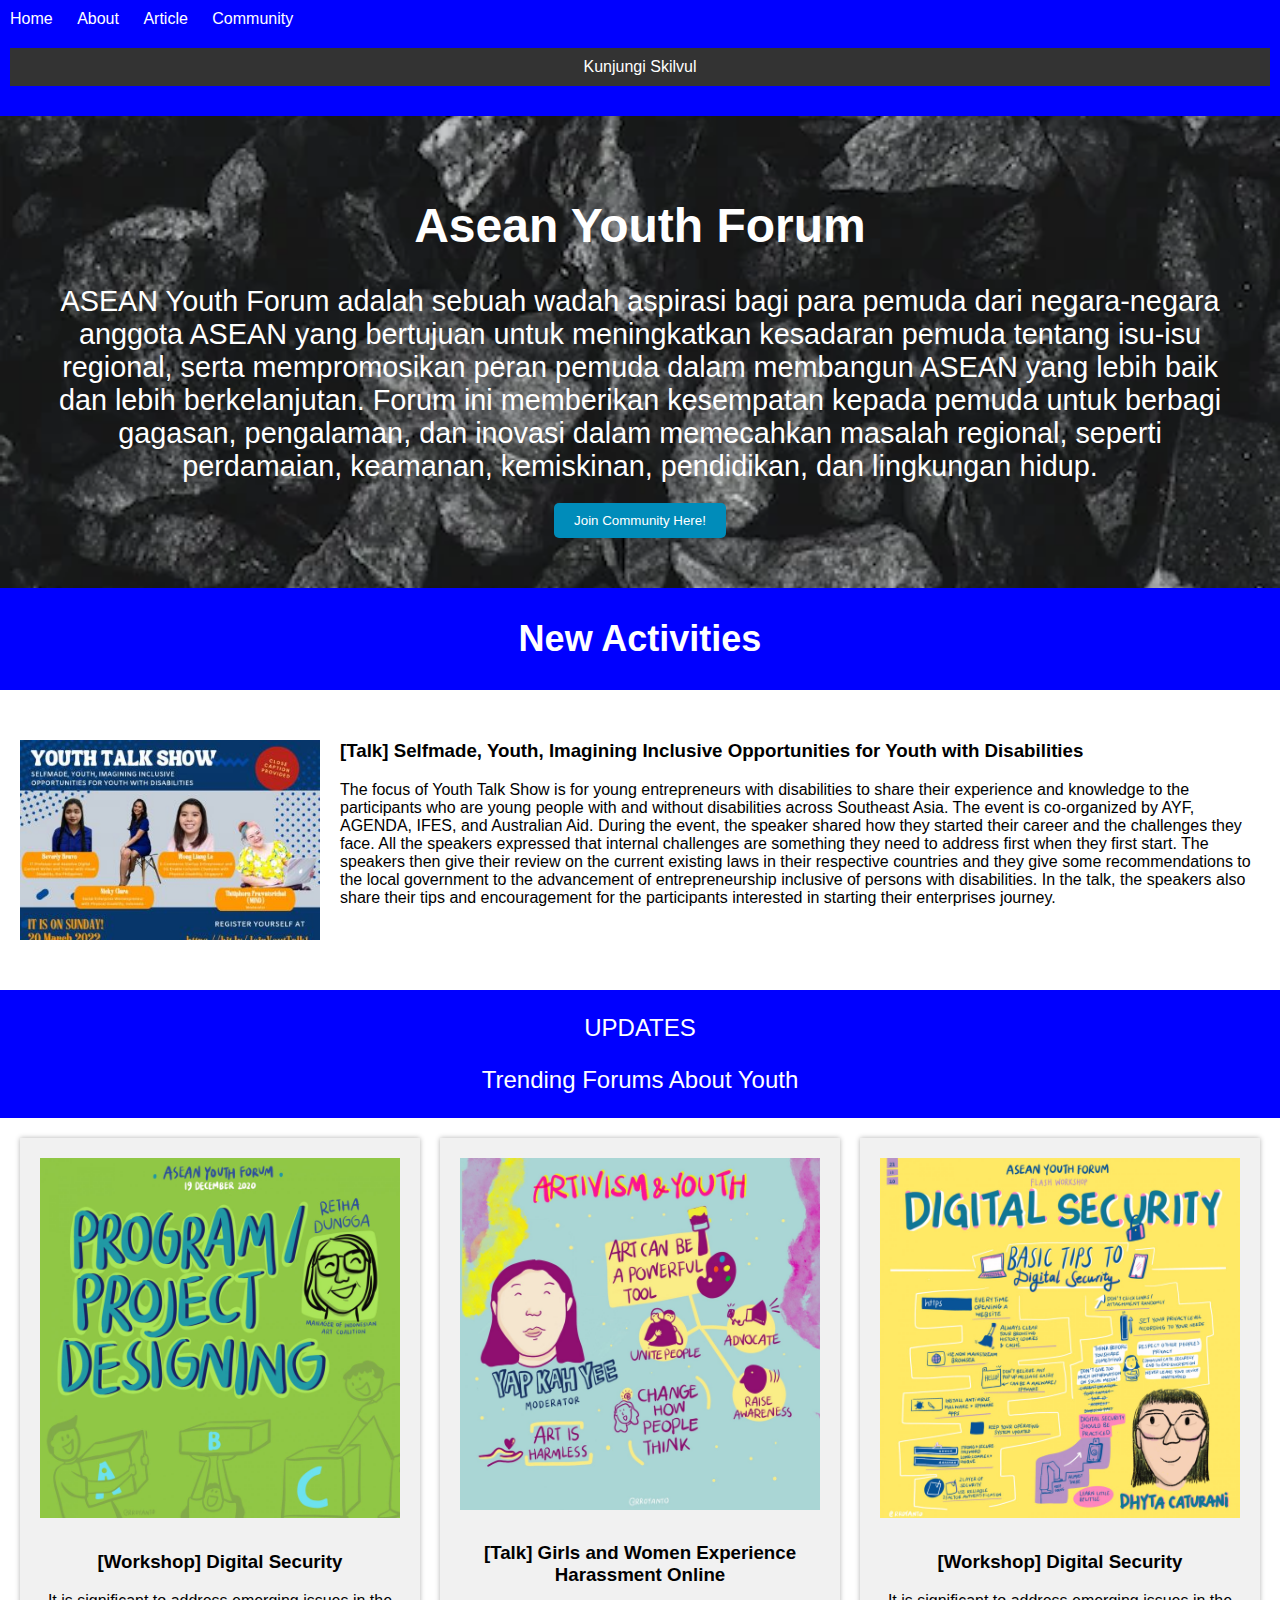
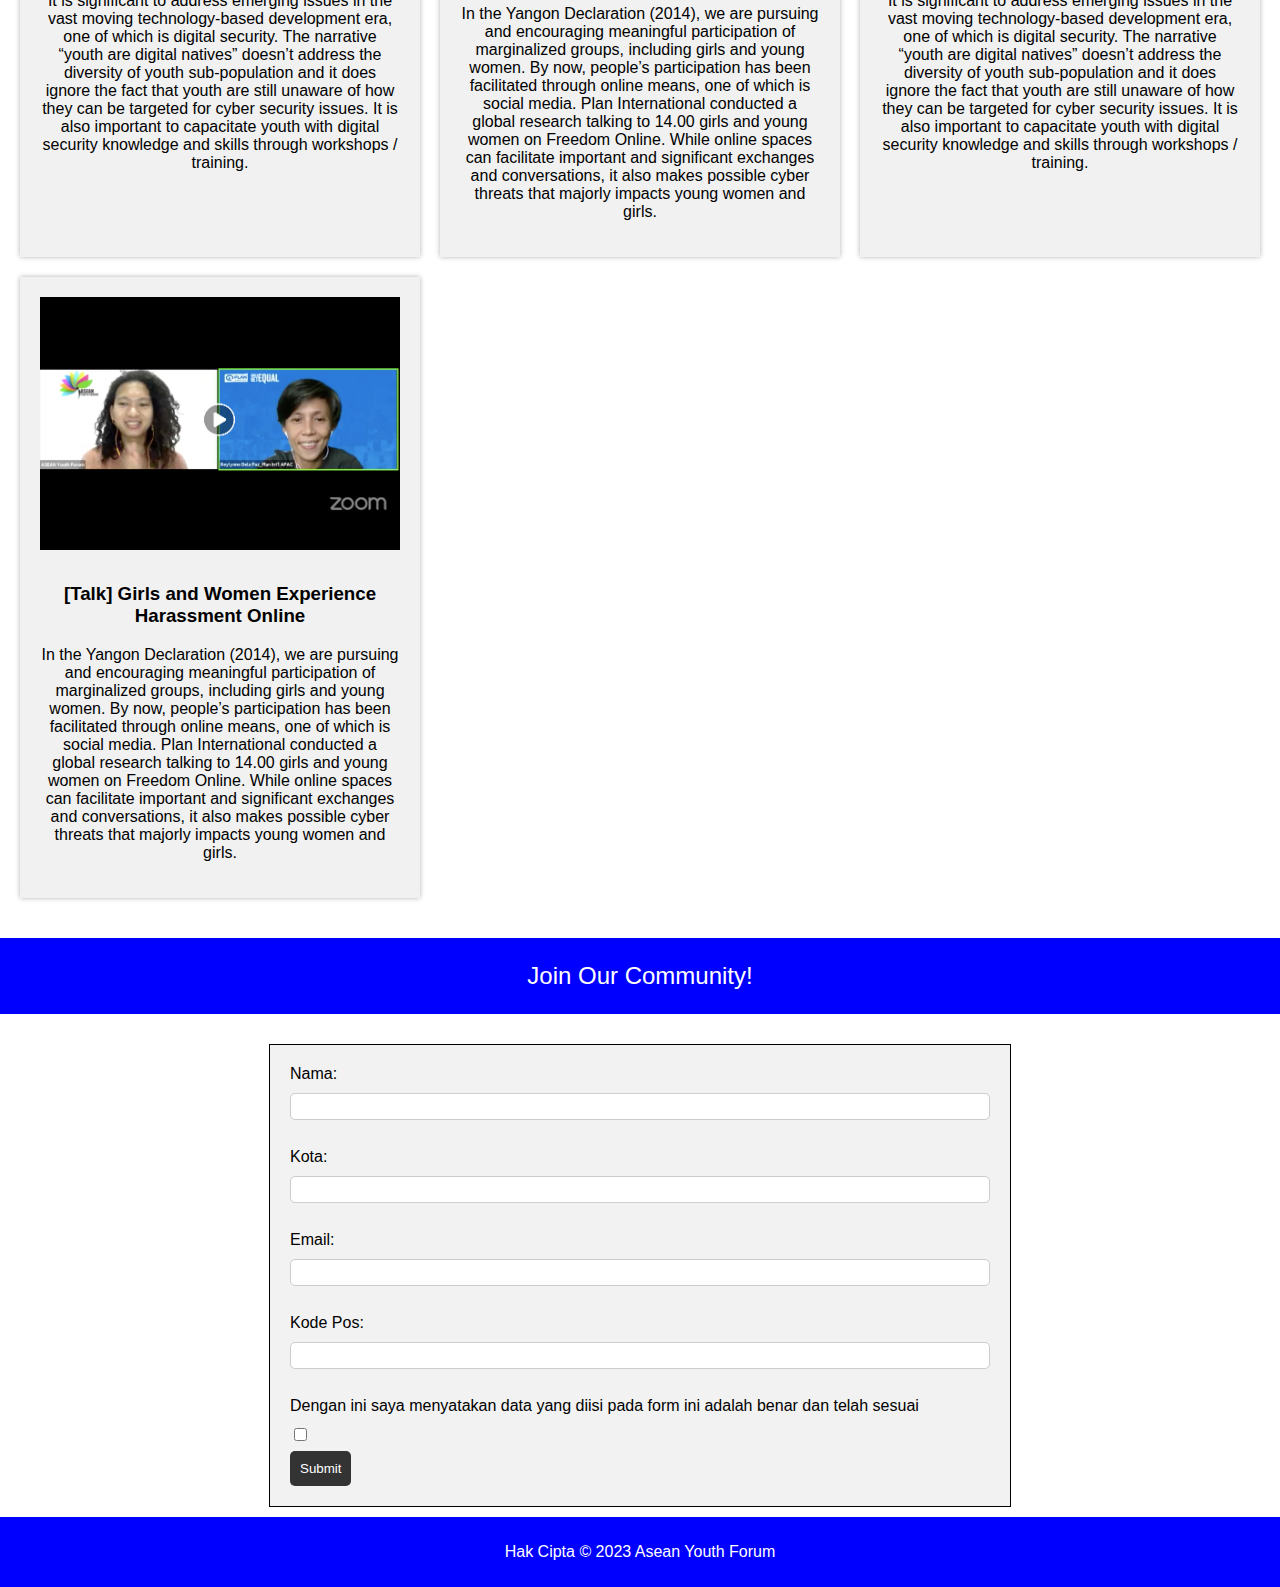
<file: index.html>
<!DOCTYPE html>
<html>
  <head>
    <meta charset="UTF-8">
    <title>Contoh Landing Page</title>
    <link rel="stylesheet" href="style.css">
  </head>
  <body>
    <header>
      <nav>
        <ul>
          <li><a href="#">Home</a></li>
          <li><a href="#">About</a></li>
          <li><a href="#">Article</a></li>
          <li><a href="#">Community</a></li>
          <a href="https://skilvul.com" id="link">Kunjungi Skilvul</a>
        </ul>
       
      </nav>
    </header>
    <main>
      <h1>Asean Youth Forum</h1>
 
      <p id="description">ASEAN Youth Forum adalah sebuah wadah aspirasi bagi para pemuda dari negara-negara anggota ASEAN yang bertujuan untuk meningkatkan kesadaran pemuda tentang isu-isu regional, serta mempromosikan peran pemuda dalam membangun ASEAN yang lebih baik dan lebih berkelanjutan. Forum ini memberikan kesempatan kepada pemuda untuk berbagi gagasan, pengalaman, dan inovasi dalam memecahkan masalah regional, seperti perdamaian, keamanan, kemiskinan, pendidikan, dan lingkungan hidup. </p>
      <a href="contact.html"><button>Join Community Here!</button></a>
    </main>


    
    <section id="menu">
      <div class="container">
        <div class="menu-1">
          <div>
            <h2>New Activities</h2>

          </div>
        </div>
        <div class="menu-2">
          <img src="asset/content1.jpg" alt="youth">
          <div>
            <h3>[Talk] Selfmade, Youth, Imagining Inclusive Opportunities for Youth with Disabilities</h3>
            <p>The focus of Youth Talk Show is for young entrepreneurs with disabilities to share their experience and knowledge to the participants who are young people with and without disabilities across Southeast Asia. The event is co-organized by AYF, AGENDA, IFES, and Australian Aid. During the event, the speaker shared how they started their career and the challenges they face. All the speakers expressed that internal challenges are something they need to address first when they first start. The speakers then give their review on the current existing laws in their respective countries and they give some recommendations to the local government to the advancement of entrepreneurship inclusive of persons with disabilities. In the talk, the speakers also share their tips and encouragement for the participants interested in starting their enterprises journey. </p>
          </div>
        </div>
      </div>
    </section>

    <section class="updates-wrapper">
        <div>
           <p>UPDATES</p>
           <p>Trending Forums About Youth</p>
        </div>
    </section>

    <section class="grid-container">
      <div class="grid-item">
        <img src="asset/forum1.jpg" alt="item 1">
        <h3>[Workshop] Digital Security</h3>
        <p>It is significant to address emerging issues in the vast moving technology-based development era, one of which is digital security. The narrative “youth are digital natives” doesn’t address the diversity of youth sub-population and it does ignore the fact that youth are still unaware of how they can be targeted for cyber security issues. It is also important to capacitate youth with digital security knowledge and skills through workshops / training.</p>
      </div>
      <div class="grid-item">
        <img src="asset/forum2.jpg" alt="item 2">
        <h3>[Talk] Girls and Women Experience Harassment Online</h3>
        <p>In the Yangon Declaration (2014), we are pursuing and encouraging meaningful participation of marginalized groups, including girls and young women. By now, people’s participation has been facilitated through online means, one of which is social media. Plan International conducted a global research talking to 14.00 girls and young women on Freedom Online. While online spaces can facilitate important and significant exchanges and conversations, it also makes possible cyber threats that majorly impacts young women and girls.</p>
      </div>
      <div class="grid-item">
        <img src="asset/forum3.jpg" alt="item 3">
        <h3>[Workshop] Digital Security</h3>
        <p>It is significant to address emerging issues in the vast moving technology-based development era, one of which is digital security. The narrative “youth are digital natives” doesn’t address the diversity of youth sub-population and it does ignore the fact that youth are still unaware of how they can be targeted for cyber security issues. It is also important to capacitate youth with digital security knowledge and skills through workshops / training.</p>
      </div>
      <div class="grid-item">
        <img src="asset/forum4.jpg" alt="item 4">
        <h3>[Talk] Girls and Women Experience Harassment Online</h3>
        <p>In the Yangon Declaration (2014), we are pursuing and encouraging meaningful participation of marginalized groups, including girls and young women. By now, people’s participation has been facilitated through online means, one of which is social media. Plan International conducted a global research talking to 14.00 girls and young women on Freedom Online. While online spaces can facilitate important and significant exchanges and conversations, it also makes possible cyber threats that majorly impacts young women and girls.

</p>
      </div>
      
    </section>

    <section class="join-wrapper">
        <div>
           <p>Join Our Community!</p>
        </div>
    </section>

    <section class="form-wrapper">
      <form>
        <div>
          <label for="name">Nama:</label>
          <input type="text" id="name" name="name" /><br>
        </div>

        <div>
          <label for="city">Kota:</label>
          <input type="text" id="city" name="city" /><br>
        </div>

        <div>
          <label for="email">Email:</label>
          <input type="email" id="email" name="email" /><br>
        </div>

        <div>
          <label for="zip-code">Kode Pos:</label>
          <input type="number" id="zip-code" name="zip-code" /><br>
        </div>

          <label for="check" id="check">Dengan ini saya menyatakan data yang diisi pada form ini adalah benar dan telah sesuai</label>
          <input type="checkbox" id="status" name="status" /><br>

        <button type="submit" id="submit-form">Submit</button>
        <div id="warning"></div>
      </form>

    </section> 
       

    <footer>
      <p>Hak Cipta &copy; 2023 Asean Youth Forum</p>
    </footer>
    <script src="script.js"></script>
  </body>
</html>
</file>
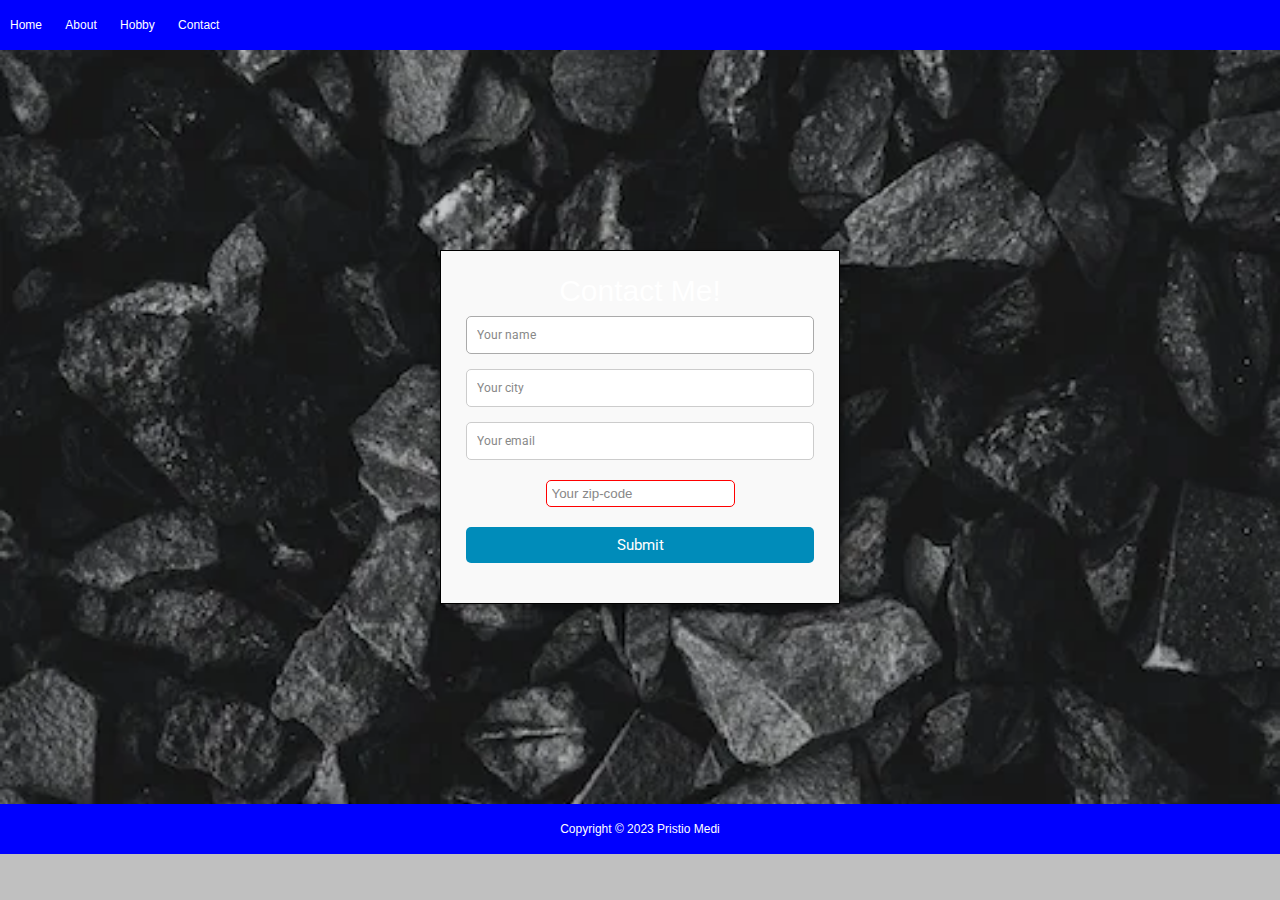
<file: contact.html>
<!DOCTYPE html>
<html>
  <head>
    <title>Personal Web</title>
    <meta charset="UTF-8">
    <meta name="viewport" content="width=device-width, initial-scale=1.0">
    <link rel="stylesheet" href="contact-style.css">
    <link rel="stylesheet" href="style.css">
  </head>
  <body>
    <header>
      <nav>
        <ul>
          <li><a href="#" >Home</a></li>
          <li><a href="#" >About</a></li>
          <li><a href="#">Hobby</a></li>
          <li><a href="#">Contact</a></li>
        </ul>
      </nav>
    </header>

    <main>
      <div class="container">  
        <form id="contact" action="" method="post">
        <h3>Contact Me!</h3>
        

        <fieldset>
          <input placeholder="Your name" type="text" tabindex="1" required autofocus>
        </fieldset>
        <fieldset>
          <input placeholder="Your city" type="text" tabindex="2" required>
        </fieldset>
        <fieldset>
          <input placeholder="Your email" type="email" tabindex="3" required>
        </fieldset>
        <fieldset>
          <input placeholder="Your zip-code" type="number" tabindex="4" required>
        </fieldset>
        <fieldset>
          <button name="submit" type="submit" id="contact-submit" data-submit="...Sending">Submit</button>
        </fieldset>
      
  </form>
</div>
</main>

    <footer>
      <p>Copyright &copy; 2023 Pristio Medi</p>
    </footer>

  
  </body>
</html>
</file>
<file: style.css>
body {
  font-family: Arial, sans-serif;
  margin: 0;
  padding: 0;
}

header {
  background-color: #0000FF;
  color: #fff;
  padding: 10px;
}
#description {
  font-size: 1.2em;
  margin: 20px 0;
}


#link {
  display: block;
  margin: 20px 0;
  padding: 10px;
  background-color: #333;
  color: #fff;
  text-align: center;
  text-decoration: none;
}
nav ul {
  list-style-type: none;
  margin: 0;
  padding: 0;
}

nav ul li {
  display: inline-block;
  margin-right: 20px;
}

nav ul li:last-child {
  margin-right: 0;
}

nav ul li a {
  color: #fff;
  text-decoration: none;
}

main {
  background-image: url("asset/background2.jpg");
  background-size: cover;
   background-position: center;
  background-repeat: no-repeat;
  color:  #FFF;
  font-size: 24px;
  text-align: center;
  padding: 50px;
}

button {
  background-color: #008CBA;
  color: #fff;
  border: none;
  padding: 10px 20px;
  border-radius: 5px;
  cursor: pointer;
  transition: background-color 0.3s;
}

button:hover {
  background-color: #0000FF;
}
.container {
  background-color: #FFF;
  position: relative;
}

.menu-2 {
  padding: 20px;
  margin-top: 30px;
  margin-bottom: 30px;
  display: flex;
}
      
.menu-2 img {
  width: 300px;
  margin-right: 20px;
}
      
.menu-2 h3 {
  margin-top: 0;
}
      
.menu-2 p {
  margin-bottom: 0;
}
      
  
.menu-1 {
  background-color: #0000FF;
  color: #fff;
  padding: 0px;
  display: flex;
  justify-content: center;
  align-items: center;
  text-align: center;
  font-size: 24px;
}
      

.grid-container {
  display: grid;
  grid-template-columns: repeat(auto-fit, minmax(300px, 1fr));
  grid-gap: 20px;
  padding: 20px;
}

@media only screen and (max-width: 768px) {
  .grid-container {
    grid-template-columns: repeat(auto-fit, minmax(200px, 1fr));
  }
}
.grid-item {
  background-color: #f1f1f1;
  padding: 20px;
  text-align: center;
  box-shadow: 0 0 5px rgba(0,0,0,0.3);
}

.grid-item img {
  max-width: 100%;
  height: auto;
  margin-bottom: 10px;
}

.updates-wrapper{
  background-color: #0000FF;
  color: #fff;
  padding: 0px;
  display: flex;
  justify-content: center;
  align-items: center;
  text-align: center;
  font-size: 24px;
}

.form-wrapper{
  background-color: #FFFFFF;
  padding: 10px;

}


.join-wrapper{
  margin-top: 20px;
  margin-bottom: 20px;
  background-color: #0000FF;
  color: #fff;
  padding: 0px;
  display: flex;
  justify-content: center;
  align-items: center;
  text-align: center;
  font-size: 24px;
}


form {
  max-width: 700px;
  margin: auto;
  padding: 20px;
  background-color: #f2f2f2;
  border: 1px solid black;
}

form div {
  display: flex;
  flex-direction: column;
}

form label {
  display: block;
  margin-bottom: 10px;
}

form input {
  padding: 5px;
  margin-bottom: 10px;
  border: 1px solid #ccc;
  border-radius: 5px;
}

form button {
  padding: 10px;
  background-color: #333;
  color: #fff;
  border: none;
  border-radius: 5px;
  cursor: pointer;
}

#warning {
  display: none;
  background-color: #f00;
  color: #fff;
  padding: 10px;
  margin-top: 20px;
  border-radius: 5px;
}

form input:invalid {
  border-color: #f00;
}

form input:valid {
  border-color: #0f

}

footer{

  text-align: center;
  background-color: #0000FF;
  color: #fff;
  padding: 10px;

}
</file>
<file: contact-style.css>
@import url(https://fonts.googleapis.com/css?family=Roboto:400,300,600,400italic);
* {
  margin: 0;
  padding: 0;
  box-sizing: border-box;
  -webkit-box-sizing: border-box;
  -moz-box-sizing: border-box;
  -webkit-font-smoothing: antialiased;
  -moz-font-smoothing: antialiased;
  -o-font-smoothing: antialiased;
  font-smoothing: antialiased;
  text-rendering: optimizeLegibility;
}

body {
  font-family: "Roboto", Helvetica, Arial, sans-serif;
  font-weight: 100;
  font-size: 12px;
  line-height: 30px;
  color: #777;
  background:#C0C0C0;
}

.container {
  max-width: 400px;
  width: 100%;
  margin: 0 auto;
  position: relative;
}

#contact input[type="text"],
#contact input[type="email"],
#contact input[type="tel"],
#contact input[type="url"],
#contact textarea,
#contact button[type="submit"] {
  font: 400 12px/16px "Roboto", Helvetica, Arial, sans-serif;
}

#contact {
  background: #F9F9F9;
  padding: 25px;
  margin: 150px 0;
  box-shadow: 0 0 20px 0 rgba(0, 0, 0, 0.2), 0 5px 5px 0 rgba(0, 0, 0, 0.24);
}

#contact h3 {
  display: block;
  font-size: 30px;
  font-weight: 300;
  margin-bottom: 10px;
}



fieldset {
  border: medium none !important;
  margin: 0 0 10px;
  min-width: 100%;
  padding: 0;
  width: 100%;
}

#contact input[type="text"],
#contact input[type="email"],
#contact input[type="tel"],
#contact input[type="url"],
#contact textarea {
  width: 100%;
  border: 1px solid #ccc;
  background: #FFF;
  margin: 0 0 5px;
  padding: 10px;
}

#contact input[type="text"]:hover,
#contact input[type="email"]:hover,
#contact input[type="tel"]:hover,
#contact input[type="url"]:hover,
#contact textarea:hover {
  -webkit-transition: border-color 0.3s ease-in-out;
  -moz-transition: border-color 0.3s ease-in-out;
  transition: border-color 0.3s ease-in-out;
  border: 1px solid #aaa;
}

#contact textarea {
  height: 100px;
  max-width: 100%;
  resize: none;
}

#contact button[type="submit"] {
  cursor: pointer;
  width: 100%;
  border: none;
  background:  #008CBA;
  color: #FFF;
  margin: 0 0 5px;
  padding: 10px;
  font-size: 15px;
}

#contact button[type="submit"]:hover {
  background:  #0000FF;
  -webkit-transition: background 0.3s ease-in-out;
  -moz-transition: background 0.3s ease-in-out;
  transition: background-color 0.3s ease-in-out;
}

#contact button[type="submit"]:active {
  box-shadow: inset 0 1px 3px rgba(0, 0, 0, 0.5);
}
#contact input:focus,
#contact textarea:focus {
  outline: 0;
  border: 1px solid #aaa;
}

::-webkit-input-placeholder {
  color: #888;
}

:-moz-placeholder {
  color: #888;
}

::-moz-placeholder {
  color: #888;
}

:-ms-input-placeholder {
  color: #888;
}
</file>
